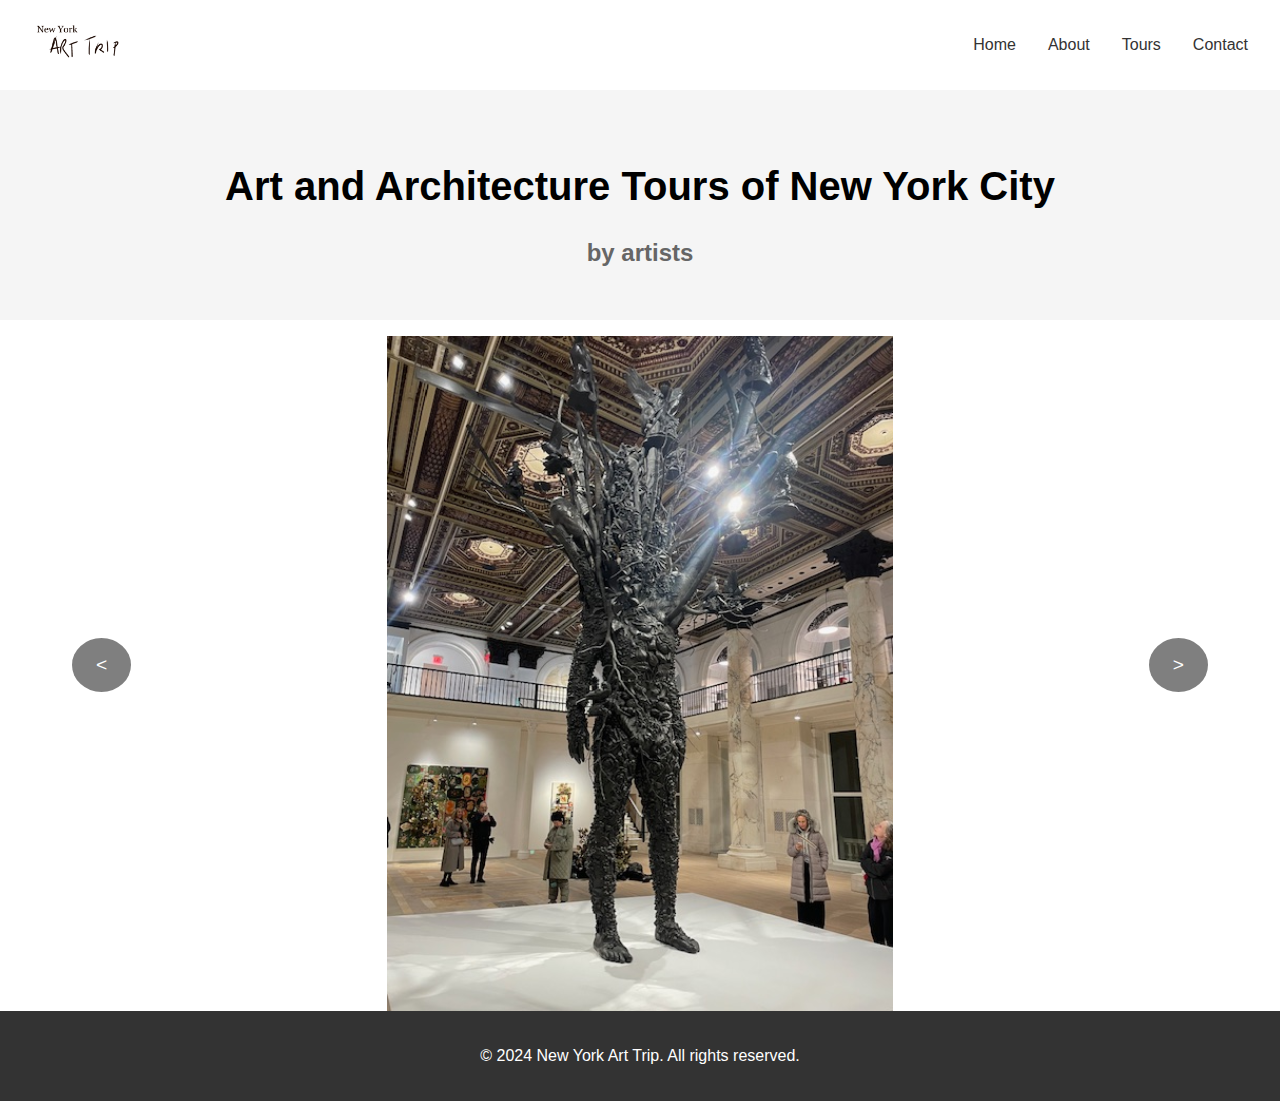
<file: index.html>
<!DOCTYPE html>
<html lang="en">
<head>
    <meta charset="UTF-8">
    <meta name="viewport" content="width=device-width, initial-scale=1.0">
    <title>New York Art Trip - Art and Architecture Tours</title>
    <link rel="stylesheet" href="styles.css">
    <link rel="stylesheet" href="https://cdnjs.cloudflare.com/ajax/libs/font-awesome/5.15.4/css/all.min.css">
</head>
<body>
    <header>
        <nav class="navbar">
            <div class="logo">
                <!-- logo将在之后添加 -->
                <img src="logo.jpg" alt="New York Art Trip Logo">
            </div>
            <div class="hamburger">
                <span></span>
                <span></span>
                <span></span>
            </div>
            <ul class="nav-links">
                <li><a href="index.html">Home</a></li>
                <li><a href="about.html">About</a></li>
                <li><a href="tours.html">Tours</a></li>
                <li><a href="contact.html">Contact</a></li>
            </ul>
        </nav>
    </header>

    <main>
        <section class="hero">
            <h1>Art and Architecture Tours of New York City</h1>
            <h2>by artists</h2>
        </section>

        <section class="photo-scroll">
            <div class="carousel">
                <img src="1.jpg" alt="New York Art Scene" class="carousel-image">
                <img src="2.jpg" alt="New York Art Scene" class="carousel-image">
                <img src="3.jpg" alt="New York Art Scene" class="carousel-image">
                <img src="4.jpg" alt="New York Art Scene" class="carousel-image">
                <img src="5.jpg" alt="New York Art Scene" class="carousel-image">
            </div>
            <div class="carousel-buttons">
                <button class="carousel-button prev">&lt;</button>
                <button class="carousel-button next">&gt;</button>
            </div>
        </section>
    </main>

    <footer>
        <p>&copy; 2024 New York Art Trip. All rights reserved.</p>
    </footer>

    <script src="script.js"></script>
</body>
</html>
</file>
<file: styles.css>
/* 全局样式 */
* {
    margin: 0;
    padding: 0;
    box-sizing: border-box;
}

body {
    font-family: Arial, sans-serif;
    line-height: 1.6;
}

/* 导航栏样式 */
.navbar {
    display: flex;
    justify-content: space-between;
    align-items: center;
    padding: 1rem 2rem;
    background-color: white;
    box-shadow: 0 2px 5px rgba(0,0,0,0.1);
}

.logo img {
    height: 50px;
}

.nav-links {
    display: flex;
    list-style: none;
}

.nav-links li {
    margin-left: 2rem;
}

.nav-links a {
    text-decoration: none;
    color: #333;
    font-weight: 430;
}

/* 汉堡菜单样式 */
.hamburger {
    display: none;
    flex-direction: column;
    cursor: pointer;
}

.hamburger span {
    width: 25px;
    height: 3px;
    background-color: #333;
    margin: 2px 0;
    transition: 0.4s;
}

/* 响应式设计 */
@media (max-width: 768px) {
    .hamburger {
        display: flex;
    }

    .nav-links {
        display: none;
        width: 100%;
        position: absolute;
        top: 70px;
        left: 0;
        background-color: white;
        flex-direction: column;
        padding: 1rem 0;
    }

    .nav-links.active {
        display: flex;
    }

    .nav-links li {
        margin: 1rem 2rem;
    }
}

/* 主要内容样式 */
.hero {
    text-align: center;
    padding: 4rem 2rem 3rem;
    background-color: #f5f5f5;
    margin-bottom: 0;
}

.hero h1 {
    font-size: 2.5rem;
    margin-bottom: 1rem;
}

.hero h2 {
    font-size: 1.5rem;
    color: #666;
}

/* 照片轮播样式 */
.photo-scroll {
    width: 100%;
    overflow: hidden;
    padding: 1rem 0 0;
    position: relative;
    max-width: 1200px;
    margin: 0 auto;
}

.carousel {
    display: flex;
    transition: transform 0.5s ease;
    width: 100%;
    aspect-ratio: 16/9;
}

.carousel-image {
    width: 100%;
    min-width: 100%;
    height: 100%;
    object-fit: contain;
    opacity: 1;
    transition: opacity 0.3s ease;
}

.carousel-image.active {
    opacity: 1;
}

.carousel-buttons {
    position: absolute;
    width: 100%;
    top: 50%;
    transform: translateY(-50%);
    display: flex;
    justify-content: space-between;
    padding: 0 2rem;
}

.carousel-button {
    background: rgba(0, 0, 0, 0.5);
    color: white;
    border: none;
    padding: 1rem 1.5rem;
    cursor: pointer;
    border-radius: 50%;
    font-size: 1.2rem;
    transition: background-color 0.3s ease;
}

.carousel-button:hover {
    background: rgba(0, 0, 0, 0.8);
}

@media (max-width: 768px) {
    .hero {
        padding: 2rem 1rem 1.5rem;
    }
    
    .photo-scroll {
        padding: 0.5rem 0 0;
    }

    .carousel {
        aspect-ratio: 4/3;
    }
}

/* 页脚样式 */
footer {
    text-align: center;
    padding: 2rem;
    background-color: #333;
    color: white;
}

/* About页面样式 */
.about-page {
    padding: 2rem;
}

.about-content {
    max-width: 800px;
    margin: 0 auto;
    padding: 2rem;
}

.about-text {
    font-size: 1.2rem;
    line-height: 1.8;
    margin: 2rem 0;
}

/* Tours页面样式 */
.tours-page {
    padding: 2rem;
}

.tours-page h1 {
    text-align: center;
    margin-bottom: 2rem;
}

.tours-grid {
    display: grid;
    grid-template-columns: repeat(auto-fit, minmax(300px, 1fr));
    gap: 2rem;
    padding: 0 2rem;
}

.tour-card {
    background: white;
    border-radius: 8px;
    box-shadow: 0 2px 5px rgba(0,0,0,0.1);
    padding: 1.5rem;
    transition: transform 0.3s ease;
}

.tour-card:hover {
    transform: translateY(-5px);
}

/* Contact页面样式 */
.contact-page {
    padding: 2rem;
}

.contact-content {
    max-width: 600px;
    margin: 0 auto;
    padding: 2rem;
}

.contact-info {
    margin: 2rem 0;
}

.phone {
    font-size: 1.5rem;
    margin: 2rem 0;
    text-align: center;
}

.phone a {
    color: #333;
    text-decoration: none;
}

.contact-form {
    background: white;
    padding: 2rem;
    border-radius: 8px;
    box-shadow: 0 2px 5px rgba(0,0,0,0.1);
}

.form-group {
    margin-bottom: 1.5rem;
}

.form-group label {
    display: block;
    margin-bottom: 0.5rem;
}

.form-group input,
.form-group textarea {
    width: 100%;
    padding: 0.5rem;
    border: 1px solid #ddd;
    border-radius: 4px;
}

.form-group textarea {
    height: 150px;
}

button[type="submit"] {
    background: #333;
    color: white;
    padding: 0.8rem 2rem;
    border: none;
    border-radius: 4px;
    cursor: pointer;
    width: 100%;
}

button[type="submit"]:hover {
    background: #444;
}

@media (max-width: 768px) {
    .tours-grid {
        grid-template-columns: 1fr;
    }
}

/* 表单消息样式 */
.form-message {
    padding: 1rem;
    margin: 1rem 0;
    border-radius: 4px;
    text-align: center;
}

.form-message.success {
    background-color: #d4edda;
    color: #155724;
    border: 1px solid #c3e6cb;
}

.form-message.error {
    background-color: #f8d7da;
    color: #721c24;
    border: 1px solid #f5c6cb;
}

/* 表单提交按钮状态 */
button[type="submit"]:disabled {
    background-color: #666;
    cursor: not-allowed;
}

/* 表单输入验证样式 */
.form-group input:invalid,
.form-group textarea:invalid {
    border-color: #dc3545;
}

.form-group input:focus,
.form-group textarea:focus {
    outline: none;
    border-color: #007bff;
    box-shadow: 0 0 0 0.2rem rgba(0,123,255,.25);
}
</file>
